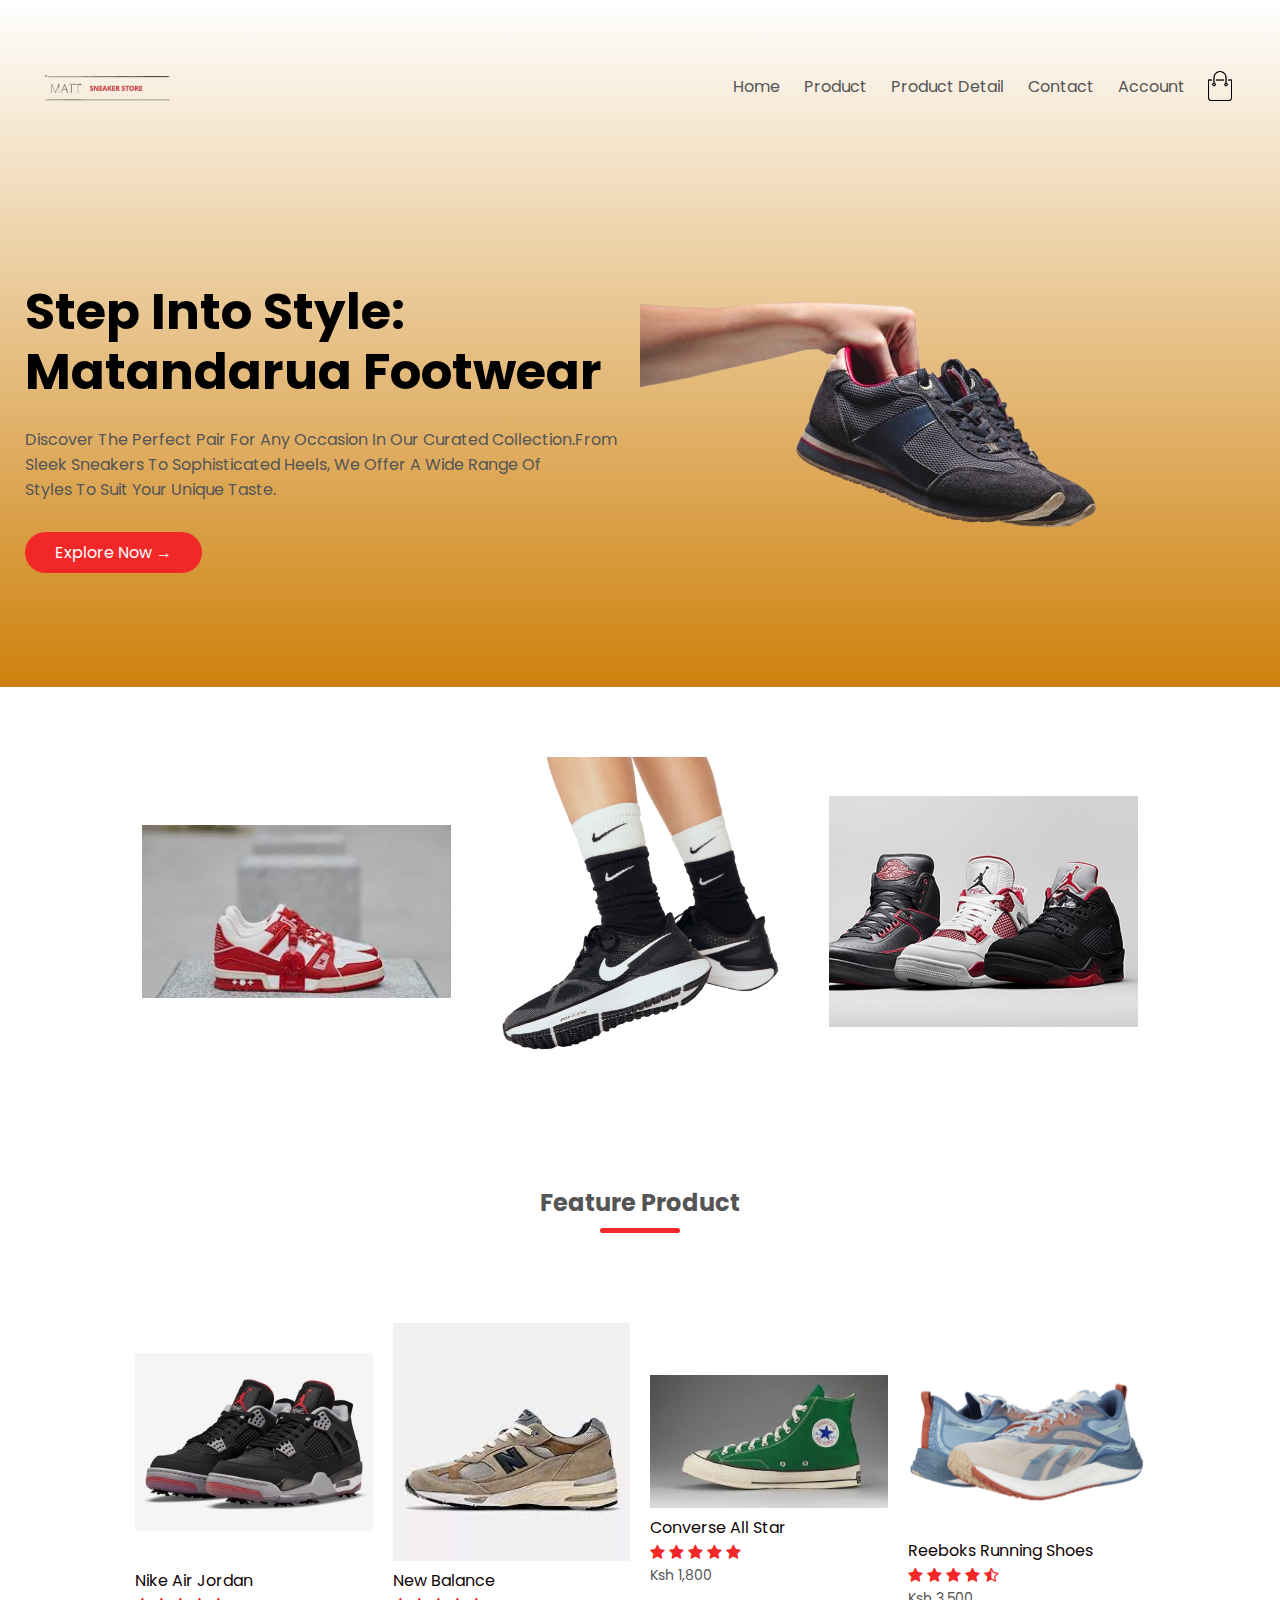
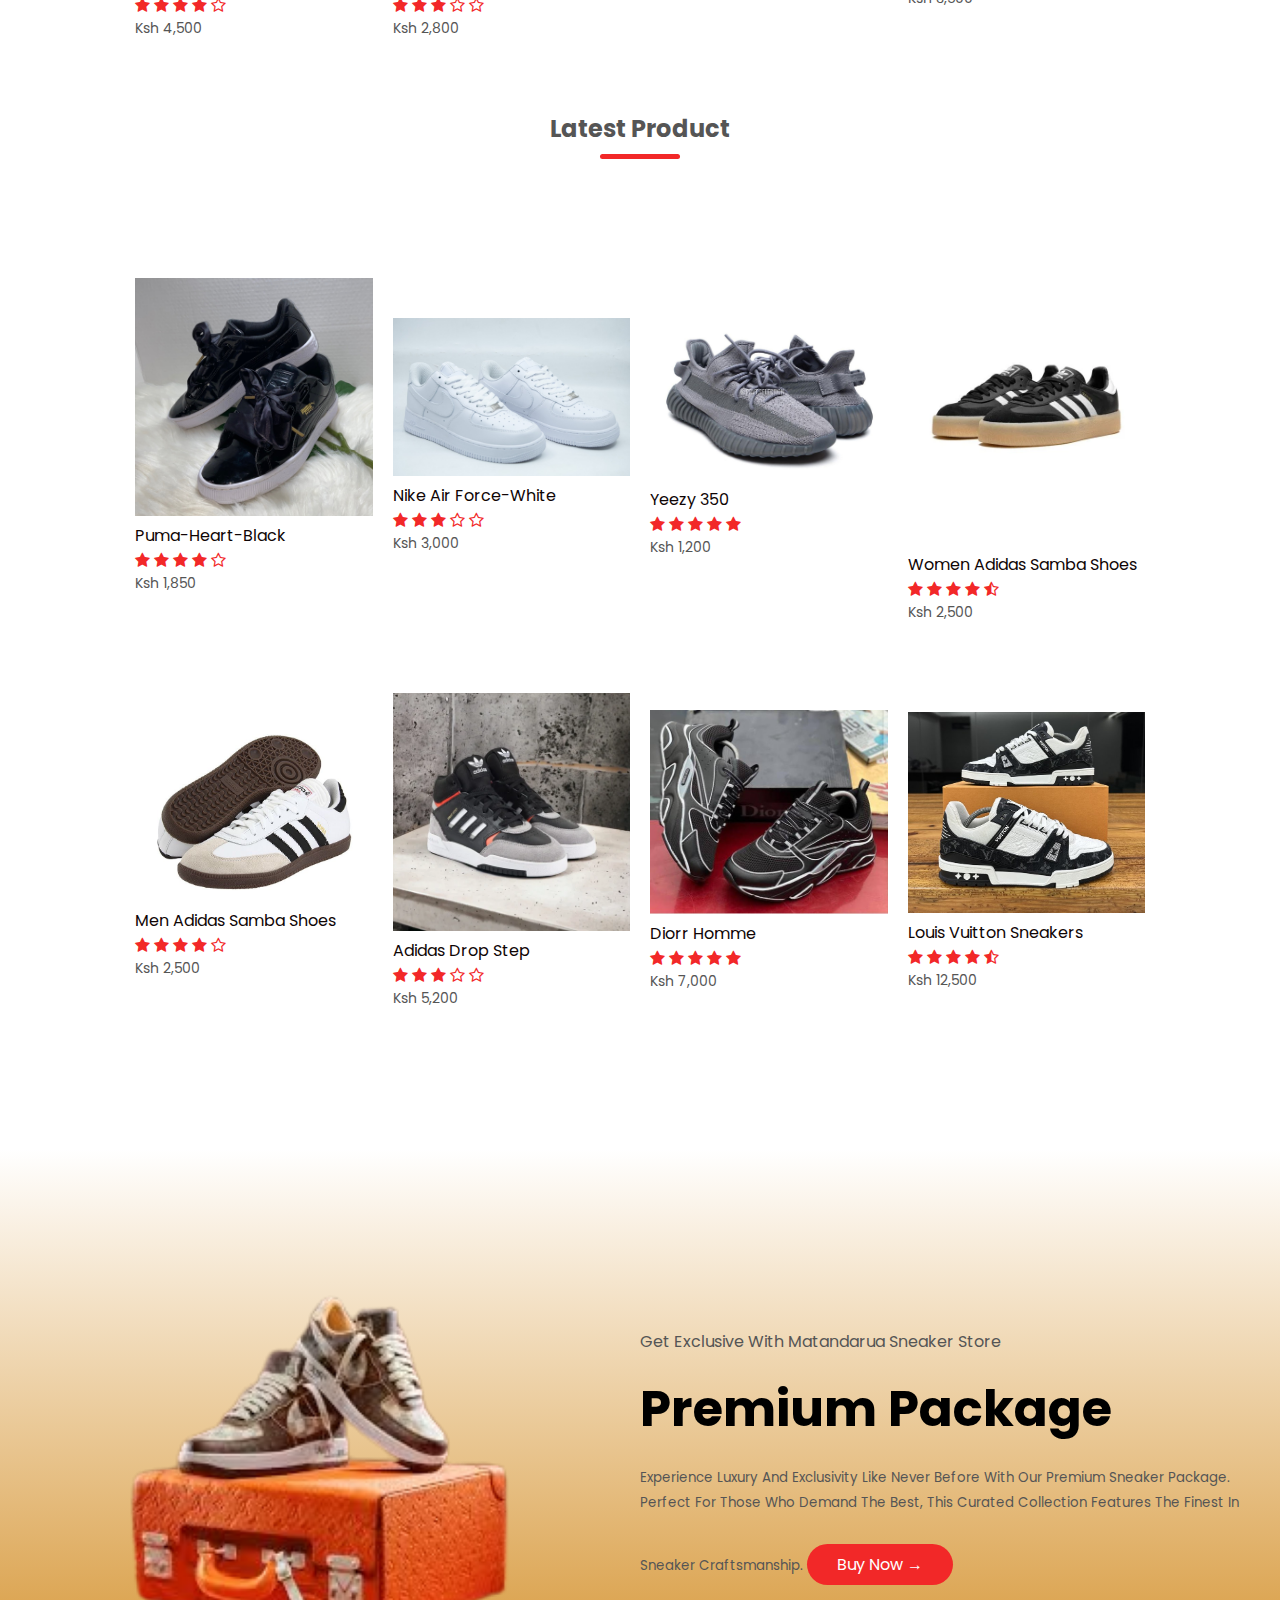
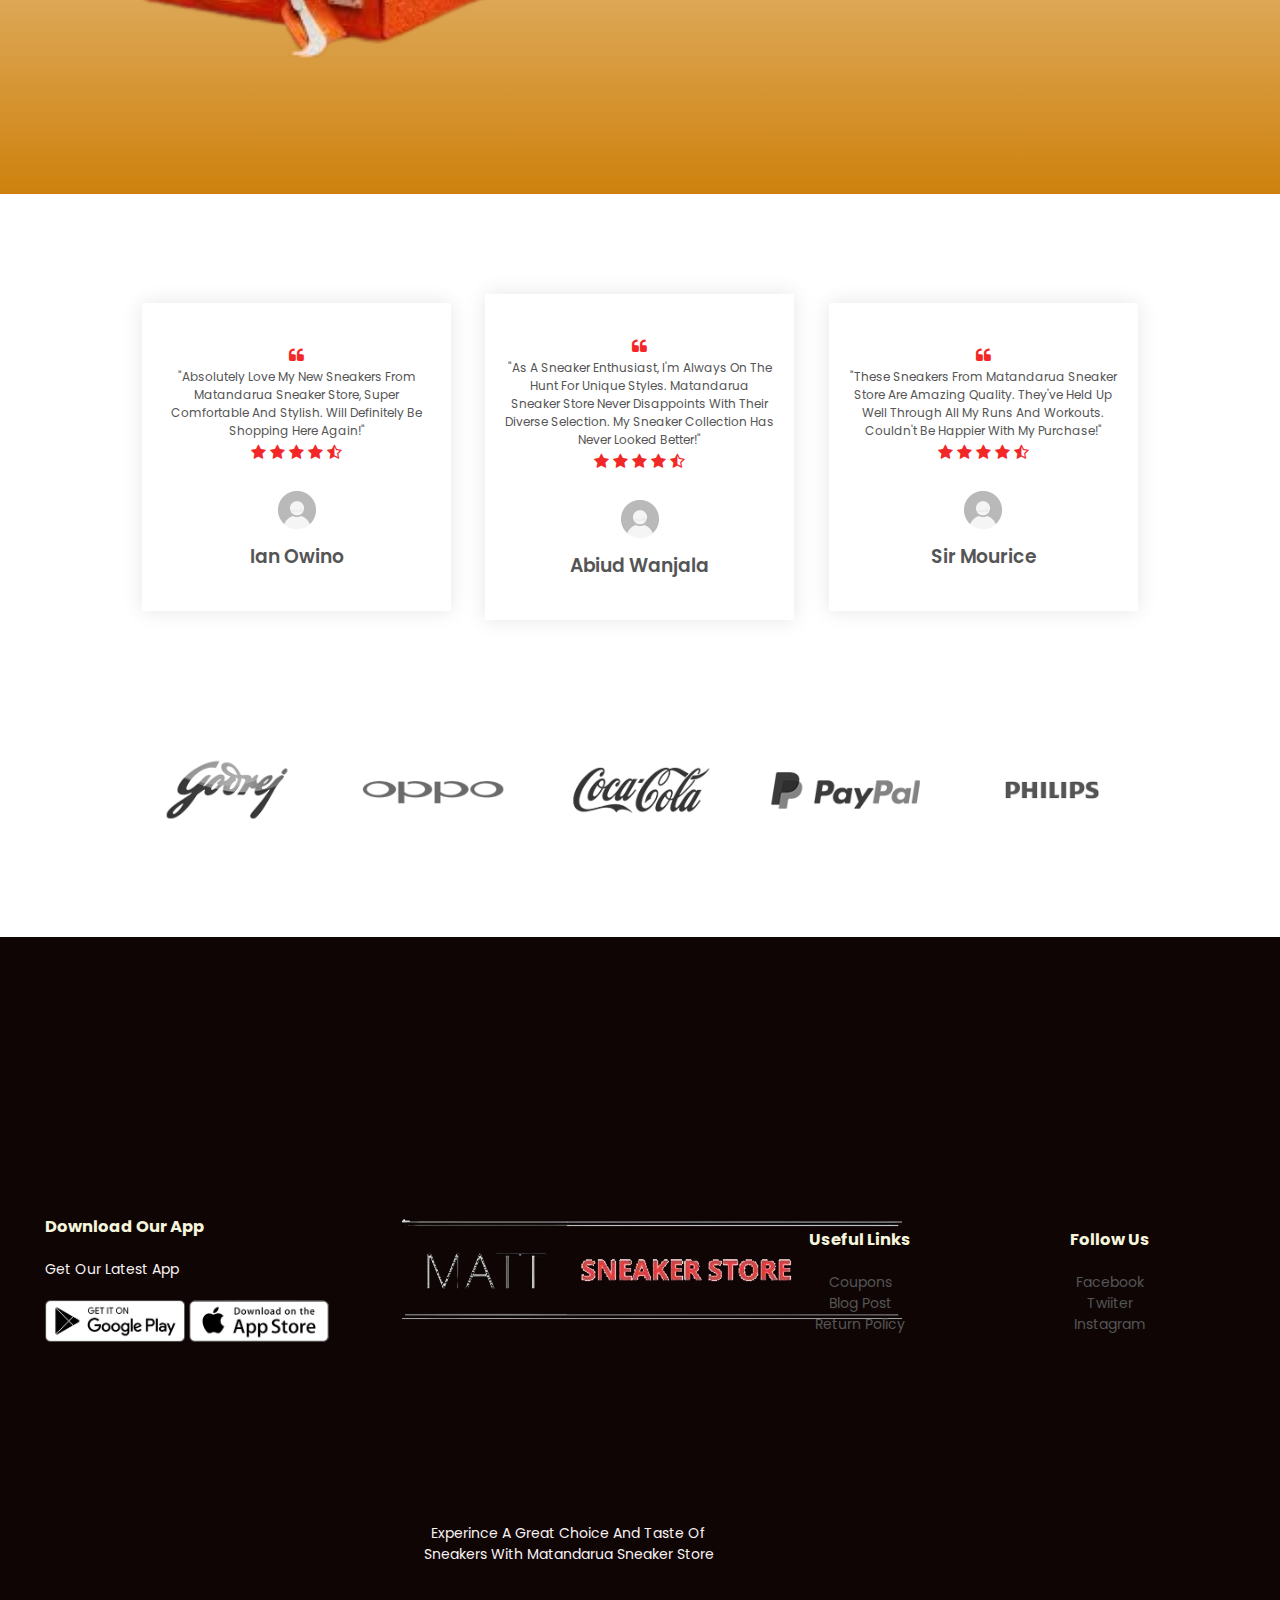
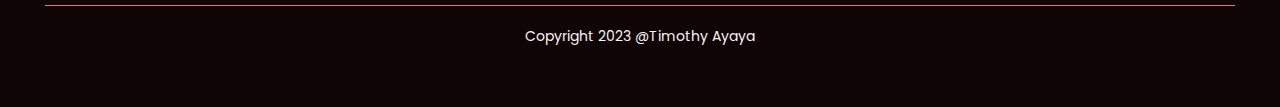
<file: Matandarua-Ecommerce-System/index.html>
<!DOCTYPE html>
<html lang="en">
<head>
    <meta charset="UTF-8">
    <meta name="viewport" content="width=device-width, initial-scale=1.0">
    <title>Matandarua Footwear</title>
    <link rel="stylesheet" href="index.css">
    <link rel="preconnect" href="https://fonts.googleapis.com">
<link rel="preconnect" href="https://fonts.gstatic.com" crossorigin>
<link href="https://fonts.googleapis.com/css2?family=Barlow:ital,wght@0,400;1,400;1,500;1,600;1,700&family=Poppins:ital,wght@0,500;1,200;1,400;1,500;1,600;1,700&display=swap" rel="stylesheet">
<link rel="stylesheet" href="https://cdnjs.cloudflare.com/ajax/libs/font-awesome/4.7.0/css/font-awesome.min.css">

</head>
<body>
<div class="header">
    <div class="container">
            <div class="navbar">
                <div class="logo">
                    <img src="images/logo.jpg" width="125px" alt="">
                </div>
                <nav>
                    <ul id="menuItem">
                        <li> <a href="index.html">Home</a></li>
                        <li> <a href="product.html">Product</a></li>
                        <li> <a href="productd.html">product detail</a></li>
                        <li> <a href="#">Contact</a></li>
                        <li> <a href="#">Account</a></li>
                    </ul>
                </nav>
                <img src="images/cart.png" width="30px" height="30px" alt="">
                <img src="images/menu.png" width="30px"  class="menu-icon" onclick="menu()">
            </div>
            <div class="row">
                <div class="col-2">
                    <h1>
                        Step into Style:<br/> Matandarua footwear</h1>
                    <p>Discover the perfect pair for any occasion in our curated collection.From sleek sneakers to  sophisticated heels, we offer a wide range of </br> styles to suit your unique taste. </p>
                    <a href="" class="btn"> Explore Now &#8594;</a>
                </div>
                <div class="col-2">
                    <img src="images/image1.png" alt="">
                </div>
            </div>
        </div>
</div> 
 <!--end of firs section  -->
<!-- starting feature catigory -->
<div class="categories">
    <div class="small-container">
        <div class="row">
            <div class="col-3">
                <img src="images/category-1.jpg" alt="">
            </div>
            <div class="col-3">
                <img src="images/category-2.jpg" alt="">
            </div>
            <div class="col-3">
                <img src="images/category-3.jpg" alt="">
            </div>
            

        </div>
    </div>
</div>
<!-- ending feature catigory -->
<!-- starting product -->
<div class="small-container">
    <h2 class="title">Feature Product</h2>
    <div class="row">
        <div class="col-4">
            <img src="images/product-1.jpg">
            <h4>Nike air jordan </h4>
            <div class="rating">
                <i class="fa fa-star"></i>
                <i class="fa fa-star"></i>
                <i class="fa fa-star"></i>
                
                <i class="fa fa-star"></i>
                <i class="fa fa-star-o"></i>

            </div>
            <p>Ksh 4,500</p>
        </div>
        <div class="col-4">
            <img src="images/product-2.jpg" alt="">
            <h4>New balance</h4>
            <div class="rating">
                <i class="fa fa-star"></i>
                <i class="fa fa-star"></i>
                <i class="fa fa-star"></i>
                
                <i class="fa fa-star-o"></i>
                <i class="fa fa-star-o"></i>

            </div>
            <p>Ksh 2,800</p>
        </div>
        <div class="col-4">
            <img src="images/product-3.jpg" alt="">
            <h4> Converse all star</h4>
            <div class="rating">
                <i class="fa fa-star"></i>
                <i class="fa fa-star"></i>
                <i class="fa fa-star"></i>
                
                <i class="fa fa-star"></i>
                <i class="fa fa-star"></i>

            </div>
            <p>Ksh 1,800</p>
        </div>
        <div class="col-4">
            <img src="images/product-4.jpg" alt="">
            <h4>Reeboks running shoes</h4>
            <div class="rating">
                <i class="fa fa-star"></i>
                <i class="fa fa-star"></i>
                <i class="fa fa-star"></i>
                
                <i class="fa fa-star"></i>
                <i class="fa fa-star-half-o"></i>

            </div>
            <p>Ksh 3,500</p>
        </div>
    </div>
    <h2 class="title">Latest product</h2>
    <div class="row">
        <div class="col-4">
            <img src="images/product-5.jpg">
            <h4>Puma-heart-black</h4>
            <div class="rating">
                <i class="fa fa-star"></i>
                <i class="fa fa-star"></i>
                <i class="fa fa-star"></i>
                
                <i class="fa fa-star"></i>
                <i class="fa fa-star-o"></i>

            </div>
            <p>Ksh 1,850</p>
        </div>
        <div class="col-4">
            <img src="images/product-6.jpg" alt="">
            <h4>Nike air force-white</h4>
            <div class="rating">
                <i class="fa fa-star"></i>
                <i class="fa fa-star"></i>
                <i class="fa fa-star"></i>
                
                <i class="fa fa-star-o"></i>
                <i class="fa fa-star-o"></i>

            </div>
            <p>Ksh 3,000</p>
        </div>
        <div class="col-4">
            <img src="images/product-7.jpg" alt="">
            <h4> Yeezy 350</h4>
            <div class="rating">
                <i class="fa fa-star"></i>
                <i class="fa fa-star"></i>
                <i class="fa fa-star"></i>
                
                <i class="fa fa-star"></i>
                <i class="fa fa-star"></i>

            </div>
            <p>Ksh 1,200</p>
        </div>
        <div class="col-4">
            <img src="images/product-8.jpg" alt="">
            <h4>Women adidas samba shoes</h4>
            <div class="rating">
                <i class="fa fa-star"></i>
                <i class="fa fa-star"></i>
                <i class="fa fa-star"></i>
                
                <i class="fa fa-star"></i>
                <i class="fa fa-star-half-o"></i>

            </div>
            <p>Ksh 2,500</p>
        </div>
    </div>
    <div class="row">
        <div class="col-4">
            <img src="images/product-9.jpg">
            <h4>Men adidas samba shoes</h4>
            <div class="rating">
                <i class="fa fa-star"></i>
                <i class="fa fa-star"></i>
                <i class="fa fa-star"></i>
                
                <i class="fa fa-star"></i>
                <i class="fa fa-star-o"></i>

            </div>
            <p>Ksh 2,500</p>
        </div>
        <div class="col-4">
            <img src="images/product-10.jpg" alt="">
            <h4>Adidas drop step</h4>
            <div class="rating">
                <i class="fa fa-star"></i>
                <i class="fa fa-star"></i>
                <i class="fa fa-star"></i>
                
                <i class="fa fa-star-o"></i>
                <i class="fa fa-star-o"></i>

            </div>
            <p>Ksh 5,200</p>
        </div>
        <div class="col-4">
            <img src="images/product-11.jpg" alt="">
            <h4> Diorr Homme</h4>
            <div class="rating">
                <i class="fa fa-star"></i>
                <i class="fa fa-star"></i>
                <i class="fa fa-star"></i>
                
                <i class="fa fa-star"></i>
                <i class="fa fa-star"></i>

            </div>
            <p>Ksh 7,000</p>
        </div>
        <div class="col-4">
            <img src="images/product-12.jpg" alt="">
            <h4>louis vuitton sneakers</h4>
            <div class="rating">
                <i class="fa fa-star"></i>
                <i class="fa fa-star"></i>
                <i class="fa fa-star"></i>
                
                <i class="fa fa-star"></i>
                <i class="fa fa-star-half-o"></i>

            </div>
            <p>Ksh 12,500</p>
        </div>
    </div>
    
</div>
<!-- offer section -->
<div class="offer">
    <div class="smalll-container">
        <div class="row">
            <div class="col-2">
                <img src="images/exclusive.png" class="offer-img">
            </div>
            <div class="col-2">
                <p>Get exclusive with Matandarua sneaker store</p>
                <h1>Premium package</h1>
                <small>Experience luxury and exclusivity like never before with our premium sneaker package. Perfect for those who demand the best, this curated collection features the finest in sneaker craftsmanship. </small>
                <a href="" class="btn">Buy now &#8594;</a>
            </div>

        </div>
    </div>
</div>
<!-- ending offer section -->
<!-- staring testimonial section -->
<div class="testimonial">
    <div class="small-container">
        <div class="row">
            <div class="col-3">
                <i class="fa fa-quote-left"></i>
                <p>"Absolutely love my new sneakers from Matandarua sneaker store, Super comfortable and stylish. Will definitely be shopping here again!"</p>
                <div class="rating">
                    <i class="fa fa-star"></i>
                    <i class="fa fa-star"></i>
                    <i class="fa fa-star"></i>
                    
                    <i class="fa fa-star"></i>
                    <i class="fa fa-star-half-o"></i>
                </div>
                <img src="images/user-1.png" alt="">
                <h3>Ian Owino</h3>
            </div>
            <div class="col-3">
                <i class="fa fa-quote-left"></i>
                <p>"As a sneaker enthusiast, I'm always on the hunt for unique styles. Matandarua sneaker store never disappoints with their diverse selection. My sneaker collection has never looked better!"</p>
                <div class="rating">
                    <i class="fa fa-star"></i>
                    <i class="fa fa-star"></i>
                    <i class="fa fa-star"></i>
                    
                    <i class="fa fa-star"></i>
                    <i class="fa fa-star-half-o"></i>
                </div>
                <img src="images/user-2.png" alt="">
                <h3>Abiud Wanjala</h3>
            </div>
            <div class="col-3">
                <i class="fa fa-quote-left"></i>
                <p>"These sneakers from Matandarua Sneaker store are amazing quality. They've held up well through all my runs and workouts. Couldn't be happier with my purchase!"</p>
                <div class="rating">
                    <i class="fa fa-star"></i>
                    <i class="fa fa-star"></i>
                    <i class="fa fa-star"></i>
                    
                    <i class="fa fa-star"></i>
                    <i class="fa fa-star-half-o"></i>
                </div>
                <img src="images/user-3.png" alt="">
                <h3>Sir Mourice</h3>
            </div>
        </div>
    </div>
</div>
<!-- ending testimonial section -->
<!-- starting brand section -->
<div class="brand">
    <div class="small-container">
        <div class="row">
            <div class="col-5">
                <img src="images/logo-godrej.png" alt="">
            </div>
            <div class="col-5">
                <img src="images/logo-oppo.png" alt="">
            </div>
            <div class="col-5">
                <img src="images/logo-coca-cola.png" alt="">
            </div>
            <div class="col-5">
                <img src="images/logo-paypal.png" alt="">
            </div>
            <div class="col-5">
                <img src="images/logo-philips.png" alt="">
            </div>
        </div>
    </div>
</div>
<!-- ending brand section -->
<!-- starting section -->
<div class="footer">
    <div class="container">
        <div class="row">
            <div class="footer-col-1">
                <h3>Download Our app</h3>
                <p>Get Our Latest App</p>
                <div class="app-logo">
                    <img src="images/play-store.png" alt="">
                    <img src="images/app-store.png" alt="">
                </div>
            </div>
            <div class="footer-col-2">
               <img src="images/logo-white.png" alt="">
                <p>Experince a great choice and taste of sneakers with Matandarua Sneaker Store</p>
            </div>
            <div class="footer-col-3">
                <h3>Useful Links</h3>
                <ul>
                <li> coupons</li>
                <li>blog post</li>
                <li> return policy</li>
       
            </ul>
            </div>
            <div class="footer-col-4">
                <h3>Follow us </h3>
                <ul>
                <li> facebook</li>
                <li>twiiter</li>
                <li> instagram </li>
             
            </ul>
            </div>
        </div>
        <hr>
        <p class="copyright">copyright 2023 @Timothy Ayaya</p>
    </div>
</div>
<!-- js for toggle menu -->
<script>
    var menuItem = document.getElementById("menuItem");
    menuItem.style.maxHeight = "0px";
    function menu(){
        if(menuItem.style.maxHeight =="0px"){
            menuItem.style.maxHeight ="200px" 
        }else{
            menuItem.style.maxHeight = "0px"
        }
    }
</script>
</body>
</html>
</file>
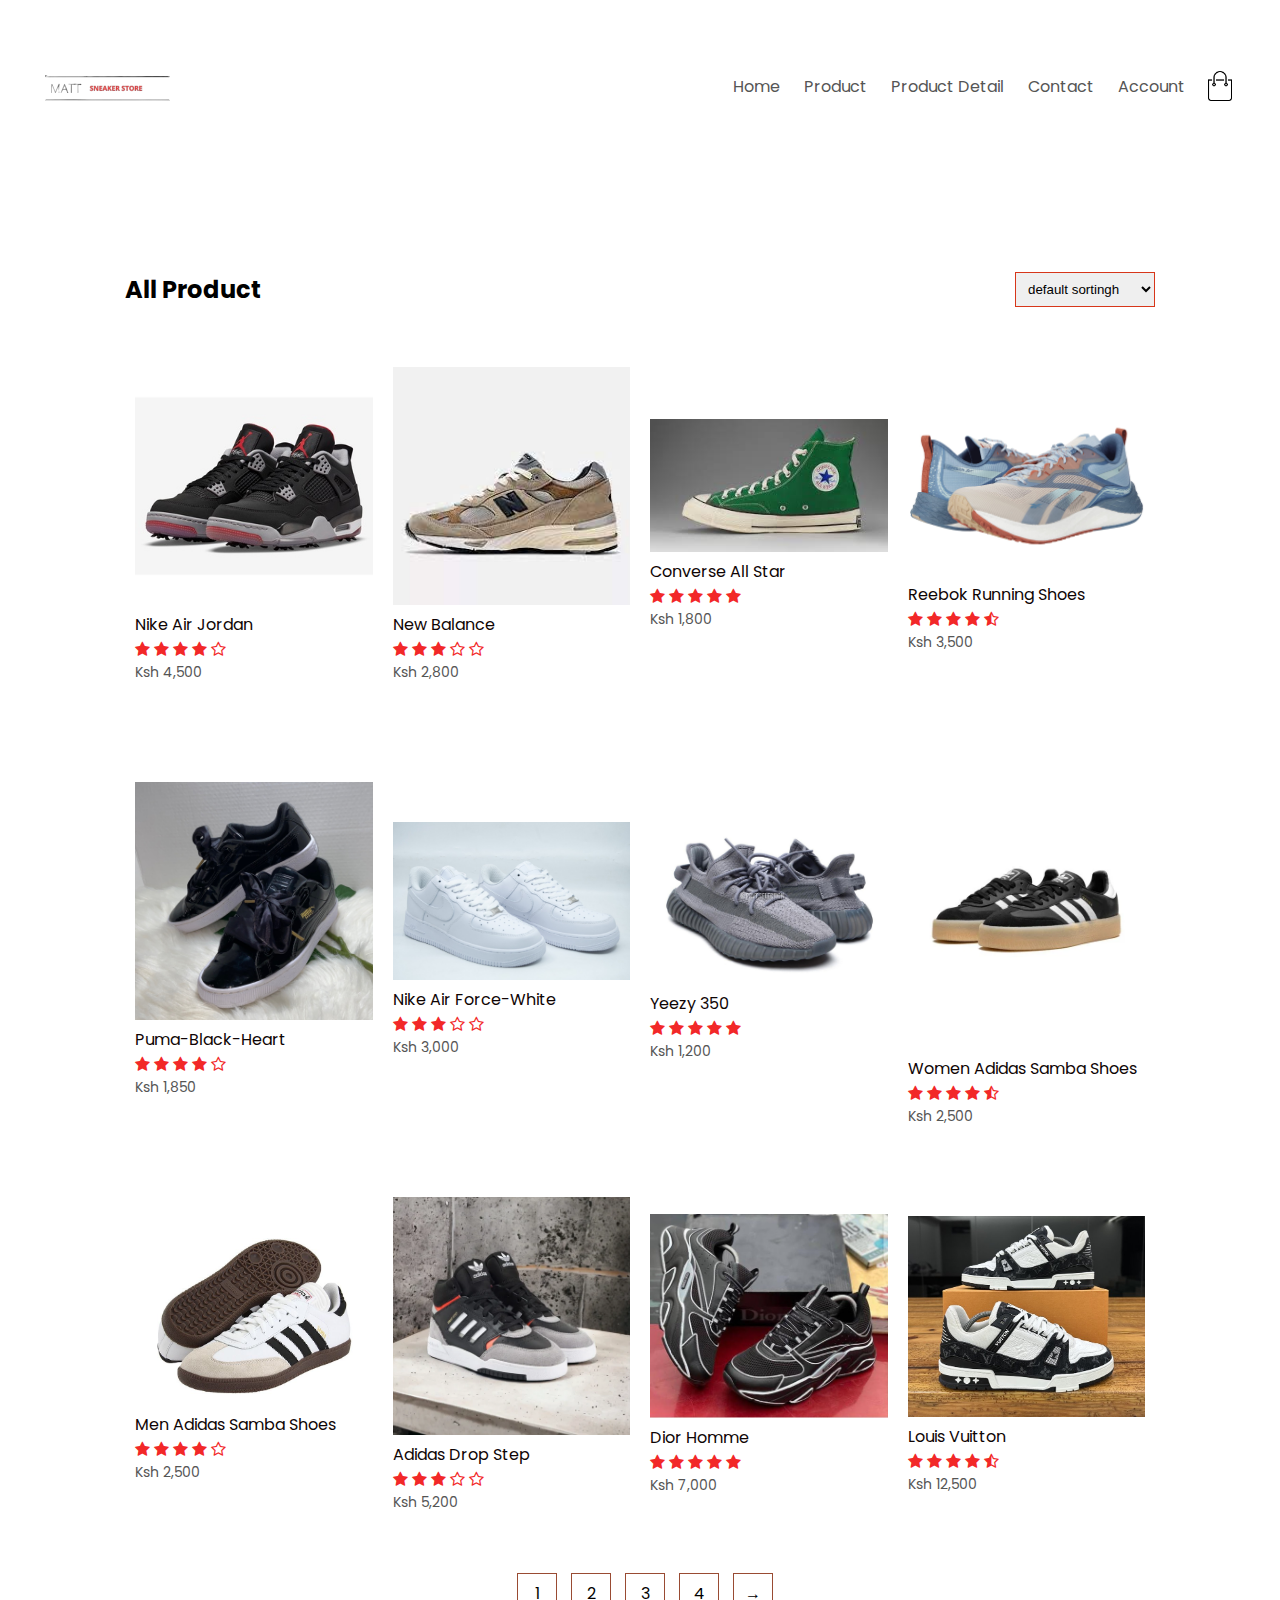
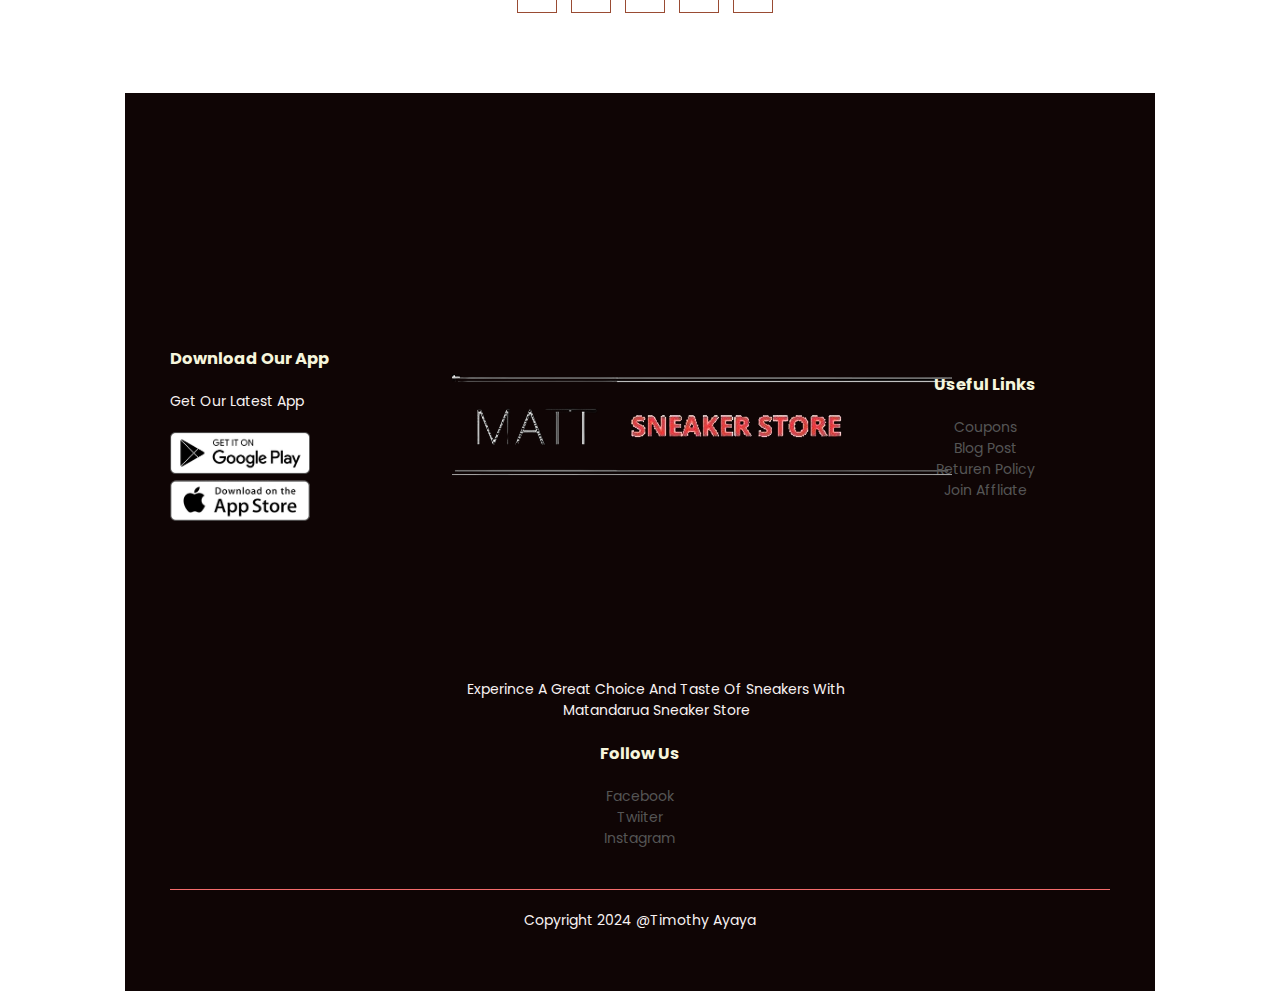
<file: Matandarua-Ecommerce-System/product.html>
<!DOCTYPE html>
<html lang="en">
<head>
    <meta charset="UTF-8">
    <meta name="viewport" content="width=device-width, initial-scale=1.0">
    <title>product image | Ecommer website</title>
    <link rel="stylesheet" href="index.css">
    <link rel="preconnect" href="https://fonts.googleapis.com">
<link rel="preconnect" href="https://fonts.gstatic.com" crossorigin>
<link href="https://fonts.googleapis.com/css2?family=Barlow:ital,wght@0,400;1,400;1,500;1,600;1,700&family=Poppins:ital,wght@0,500;1,200;1,400;1,500;1,600;1,700&display=swap" rel="stylesheet">
<link rel="stylesheet" href="https://cdnjs.cloudflare.com/ajax/libs/font-awesome/4.7.0/css/font-awesome.min.css">

</head>
<body>

    <div class="container">
            <div class="navbar">
                <div class="logo">
                    <img src="images/logo.jpg" width="125px" alt="">
                </div>
                <nav>
                    <ul id="menuItem">
                        <li> <a href="index.html">Home</a></li>
                        <li> <a href="product.html">Product</a></li>
                        <li> <a href="productd.html">product detail</a></li>
                        <li> <a href="#">Contact</a></li>
                        <li> <a href="#">Account</a></li>
                    </ul>
                </nav>
                <img src="images/cart.png" width="30px" height="30px" alt="">
                <img src="images/menu.png" width="30px"  class="menu-icon" onclick="menu()">
            </div>
           
        </div>
</div> 
 <!--end of firs section  -->
<!-- starting feature catigory -->

<!-- ending feature catigory -->
<!-- starting product -->
<div class="small-container">
    <div class="row row-2" >
        <h2>all Product</h2>
        <select name="" id="">
            <option value="">default sortingh</option>
            <option value="">sort by price</option>
            <option value="">sort by popularity</option>
        </select>
    </div>
    <div class="row">
        <div class="col-4">
            <img src="images/product-1.jpg">
            <h4>Nike air jordan</h4>
            <div class="rating">
                <i class="fa fa-star"></i>
                <i class="fa fa-star"></i>
                <i class="fa fa-star"></i>
                
                <i class="fa fa-star"></i>
                <i class="fa fa-star-o"></i>

            </div>
            <p>Ksh 4,500</p>
        </div>
        <div class="col-4">
            <img src="images/product-2.jpg" alt="">
            <h4>New balance</h4>
            <div class="rating">
                <i class="fa fa-star"></i>
                <i class="fa fa-star"></i>
                <i class="fa fa-star"></i>
                
                <i class="fa fa-star-o"></i>
                <i class="fa fa-star-o"></i>

            </div>
            <p>Ksh 2,800</p>
        </div>
        <div class="col-4">
            <img src="images/product-3.jpg" alt="">
            <h4> Converse all star</h4>
            <div class="rating">
                <i class="fa fa-star"></i>
                <i class="fa fa-star"></i>
                <i class="fa fa-star"></i>
                
                <i class="fa fa-star"></i>
                <i class="fa fa-star"></i>

            </div>
            <p>Ksh 1,800</p>
        </div>
        <div class="col-4">
            <img src="images/product-4.jpg" alt="">
            <h4>Reebok running shoes</h4>
            <div class="rating">
                <i class="fa fa-star"></i>
                <i class="fa fa-star"></i>
                <i class="fa fa-star"></i>
                
                <i class="fa fa-star"></i>
                <i class="fa fa-star-half-o"></i>

            </div>
            <p>Ksh 3,500</p>
        </div>
        <div class="row">
            <div class="col-4">
                <img src="images/product-5.jpg">
                <h4>Puma-black-heart</h4>
                <div class="rating">
                    <i class="fa fa-star"></i>
                    <i class="fa fa-star"></i>
                    <i class="fa fa-star"></i>
                    
                    <i class="fa fa-star"></i>
                    <i class="fa fa-star-o"></i>
    
                </div>
                <p>Ksh 1,850</p>
            </div>
            <div class="col-4">
                <img src="images/product-6.jpg" alt="">
                <h4>Nike air force-white</h4>
                <div class="rating">
                    <i class="fa fa-star"></i>
                    <i class="fa fa-star"></i>
                    <i class="fa fa-star"></i>
                    
                    <i class="fa fa-star-o"></i>
                    <i class="fa fa-star-o"></i>
    
                </div>
                <p>Ksh 3,000</p>
            </div>
            <div class="col-4">
                <img src="images/product-7.jpg" alt="">
                <h4> Yeezy 350</h4>
                <div class="rating">
                    <i class="fa fa-star"></i>
                    <i class="fa fa-star"></i>
                    <i class="fa fa-star"></i>
                    
                    <i class="fa fa-star"></i>
                    <i class="fa fa-star"></i>
    
                </div>
                <p>Ksh 1,200</p>
            </div>
            <div class="col-4">
                <img src="images/product-8.jpg" alt="">
                <h4>Women adidas samba shoes</h4>
                <div class="rating">
                    <i class="fa fa-star"></i>
                    <i class="fa fa-star"></i>
                    <i class="fa fa-star"></i>
                    
                    <i class="fa fa-star"></i>
                    <i class="fa fa-star-half-o"></i>
    
                </div>
                <p>Ksh 2,500</p>
            </div>
            <div class="row">
                <div class="col-4">
                    <img src="images/product-9.jpg">
                    <h4>Men adidas samba shoes</h4>
                    <div class="rating">
                        <i class="fa fa-star"></i>
                        <i class="fa fa-star"></i>
                        <i class="fa fa-star"></i>
                        
                        <i class="fa fa-star"></i>
                        <i class="fa fa-star-o"></i>
        
                    </div>
                    <p>Ksh 2,500</p>
                </div>
                <div class="col-4">
                    <img src="images/product-10.jpg" alt="">
                    <h4>Adidas drop step</h4>
                    <div class="rating">
                        <i class="fa fa-star"></i>
                        <i class="fa fa-star"></i>
                        <i class="fa fa-star"></i>
                        
                        <i class="fa fa-star-o"></i>
                        <i class="fa fa-star-o"></i>
        
                    </div>
                    <p>Ksh 5,200</p>
                </div>
                <div class="col-4">
                    <img src="images/product-11.jpg" alt="">
                    <h4> Dior Homme</h4>
                    <div class="rating">
                        <i class="fa fa-star"></i>
                        <i class="fa fa-star"></i>
                        <i class="fa fa-star"></i>
                        
                        <i class="fa fa-star"></i>
                        <i class="fa fa-star"></i>
        
                    </div>
                    <p>Ksh 7,000</p>
                </div>
                <div class="col-4">
                    <img src="images/product-12.jpg" alt="">
                    <h4>Louis vuitton</h4>
                    <div class="rating">
                        <i class="fa fa-star"></i>
                        <i class="fa fa-star"></i>
                        <i class="fa fa-star"></i>
                        
                        <i class="fa fa-star"></i>
                        <i class="fa fa-star-half-o"></i>
        
                    </div>
                <p>Ksh 12,500</p>
                </div>
    </div>
    <div class="page-btn">
        <span>1 </span>
        <span>2</span>
        <span>3</span>
        <span>4</span>
        <span>&#8594;</span>
    </div>
    
    
</div>

<!-- starting section footer -->
<div class="footer">
    <div class="container">
        <div class="row">
            <div class="footer-col-1">
                <h3>Download Our app</h3>
                <p>get our latest app</p>
                <div class="app-logo">
                    <img src="images/play-store.png" alt="">
                    <img src="images/app-store.png" alt="">
                </div>
            </div>
            <div class="footer-col-2">
               <img src="images/logo-white.png" alt="">
                <p>Experince a great choice and taste of sneakers with matandarua sneaker store</p>
            </div>
            <div class="footer-col-3">
                <h3>Useful Links</h3>
                <ul>
                <li> coupons</li>
                <li>blog post</li>
                <li> returen policy</li>
                <li>join affliate</li>
            </ul>
            </div>
            <div class="footer-col-4">
                <h3>Follow us </h3>
                <ul>
                <li> facebook</li>
                <li>twiiter</li>
                <li> instagram </li>
            
            </ul>
            </div>
        </div>
        <hr>
        <p class="copyright">copyright 2024 @Timothy Ayaya</p>
    </div>

<!-- js for toggle menu -->
<script>
    var menuItem = document.getElementById("menuItem");
    menuItem.style.maxHeight = "0px";
    function menu(){
        if(menuItem.style.maxHeight =="0px"){
            menuItem.style.maxHeight ="200px" 
        }else{
            menuItem.style.maxHeight = "0px"
        }
    }
</script>
</body>
</html>
</file>
<file: Matandarua-Ecommerce-System/index.css>
*{
    margin: 0;
    padding: 0;
    box-sizing: border-box;
}
body{
    font-family: 'Barlow', sans-serif;
    font-family: 'Poppins', sans-serif;
    text-transform: capitalize;
}
.navbar{
    display: flex;
    align-items: center;
    padding: 20px;
}
nav{
    flex: 1;
    text-align: right;
}
nav ul{
    display: inline-block;
    list-style-type: none;
}
nav ul li{
    display: inline-block;
    margin-right: 20px;
   
}
a{
    text-decoration: none;
    color: #555;
}
p{
    color: #555;
}

.container{
    max-width: 1300px;
    margin: auto;
    padding-left: 25px;
    padding-right: 25px;

}
.row{
    display: flex;
    align-items: center;
    flex-wrap: wrap;
    justify-content: space-around;
}
.col-2{
    flex-basis: 50%;
    min-width: 300px;
}
.col-2 img{
 max-width: 100%;
 padding: 50px 0;
}
.col-2 h1{
    font-size: 50px;
    line-height: 60px;
    margin: 25px 0;
}

.btn{
    display: inline-block;
    background: #f22828;
    color: white;
    padding: 8px 30px;
    margin: 30px 0;
    border-radius: 30px;
    transition: 0.5s;
}

.header{
    background: linear-gradient(#fff,#ce810d);
}

.btn:hover{
    background: #42d6ead3;

}

.categories{
    margin: 70px 0;

}
.col-3{
    flex-basis: 30%;
    min-width: 250px;
    margin-bottom: 30px;
}

.col-3 img{

    width: 100%;
}


.small-container{
    max-width: 1080px;
    margin: auto;
    padding-left: 25px;
    padding-right: 25px;
}
.col-4{
    flex-basis: 25%;
    padding: 10px;
   
    min-width: 200px;
    margin-bottom: 50px;
    transition: transform 0.5s ease;

}
.col-4 img{
    width: 100%;
}
.title{
    text-align: center;
    margin: 0 auto 80px;
    position: relative;
    line-height: 60px;
    color: #555;
}
.title::after{
    content: '';
    background: #f22828;
    width: 80px;
    height: 5px;
    border-radius: 5px;
    position: absolute;
    bottom: 0;
    left: 50%;
    transform: translateX(-50%);

}
h4{
    color: #0f0505;
    font-weight: normal;
    
}
.col-4 p{
    font-size: 14px;
}
.rating .fa{
    color: #f22828;
}
.col-4:hover{
    transform: translateY(-5px);
    
}
/* offer section */
.offer{
    background: linear-gradient(#fff,#ce810d);
    margin-top: 80px;
    padding: 30px auto;
}
.col-2 .offer-img{
    padding: 100px;
}
small{
    color: #555;
}
/* testimonail section */
.testimonial{
    padding-top:100px ;

}
.testimonial .col-3{
    text-align: center;
    padding: 40px 20px;
    box-shadow: 0 0 20px 0px rgba(0, 0, 0, 0.1);
    transition: transform 0.5s;
}
.testimonial .col-3 img{
    width: 50px;
    margin-top: 20px;
    border-radius: 50%;
    
}
.testimonial .col-3:hover{
    transform: translateY(-10px);
}
.fa-quote-left{
    color: #f22828;
    font-size: 34px;
}
.col-3 p{
    font-size: 12px;
    color: #555;
}
.testimonial .col-3 h3{
    font-weight: 600;
    color: #555;
}
/* brand section */
.brand{
    margin: 100px auto;

}
.col-5{
    width: 160px;
}
.col-5 img{
    width: 100%;
    cursor: pointer;
    filter: grayscale(100%);
}
.col-5 img:hover{
    filter: grayscale(0);
}
/* footer section */
.footer{
    background: #0f0505;
    color: #555;
    font-size: 14px;
    padding: 60px 20px;
}
.footer p{
    color: #f8f2f2;

}
.footer h3{
    color: beige;
    margin-bottom: 20px;
}
.footer-col-1, .footer-col-2, .footer-col-3,.footer-col-4{
    min-width: 250px;
    margin-bottom: 20px;
}
.footer-col-1{
    flex-basis: 30%;
}
.footer-col-2{
    flex:1 ;
    text-align: center;
}
.footer-col-2 img{
    width: 180;
    margin-bottom: 20px;
}
.footer-col-3,.footer-col-4{
    flex-basis: 12%;
    text-align: center;
}

ul{
    list-style-type: none;
}
.app-logo {
    margin-top: 20px;

}
.app-logo img{
    width: 140px;

}
.footer hr{
    border: none;
    background: #f36d6d;
    height: 1px;
    margin: 20px 0;
}
.copyright{
text-align: center;
cursor: pointer;
}
.menu-icon{
    width: 28px;
    margin-left: 20px;
    display: none;


}
/* media query for menu */
@media only screen and (max-width:800px){
    nav ul{
        position: absolute;
        top: 70px;
        left: 0;
        background: #555555c5;
        width: 100%;
        overflow: hidden;
        transition: max-height 0.5s;
    }
    nav ul li{
        display: block;
        margin-right: 50px;
        margin-top: 10px;
      
        margin-bottom: 10px;

    }
    nav ul li a{
        color: #fff;
    }
    .menu-icon{
        display: block;
        cursor: pointer;
    }



}
/* all priduct page */
.row-2{
    justify-content: space-between;
    margin: 100px auto 50px;
}
select{
    border: 1px solid rgb(215, 54, 26);
    padding: 8px;
}
select :focus{
    outline: none;
}

.page-btn{
    margin: 0 auto 80px;

}
.page-btn span{
   display: inline-block;
   border:  1px solid rgb(153, 75, 51);
   margin-left: 10px;
   height: 40px;
   width: 40px;
   text-align: center;
   line-height: 40px;
   cursor: pointer;

}
.page-btn span:hover{
    background: #555555c5;
    color: #fff;
}
/* media query for less then 600 screen size */
@media only screen and (max-width:600px){
    .row{
        text-align: center;
    }
    .col-2, .col-2, .col-3, .col-4{
        flex-basis: 100%;

    }


}

/* single product image */

.single-product{
    margin-top: 80px;

}
.single-product .col-2 img{
    padding: 0;
}
.single-product .col-2 {
    padding: 20px;
}
.single-product h4{
    margin: 20px 0;
    font-size: 22px;
    font-weight: bold;
}
.single-product select{
    display: block;
    padding: 10px;
    margin-top: 20px;

}
.single-product input{
    width: 50px;
    height: 40px;
    padding-left:10px;
    font-size: 20px;
    margin-right: 10px;
    border: 1px solid #555;
}

input:focus{
    outline: none;
}
.single-product .fa{
    color: #dc4d4d;
    margin-left: 20px;
    margin-bottom: 20px;
}
.small-img-row{
    display: flex;
    justify-content: space-between;
}
.small-img-col{
    flex-basis: 24%;
    cursor: pointer;
}
.single-product .row{
    text-align: left;

}

.single-product .col-2{
    padding: 20px 0;
}
</file>
